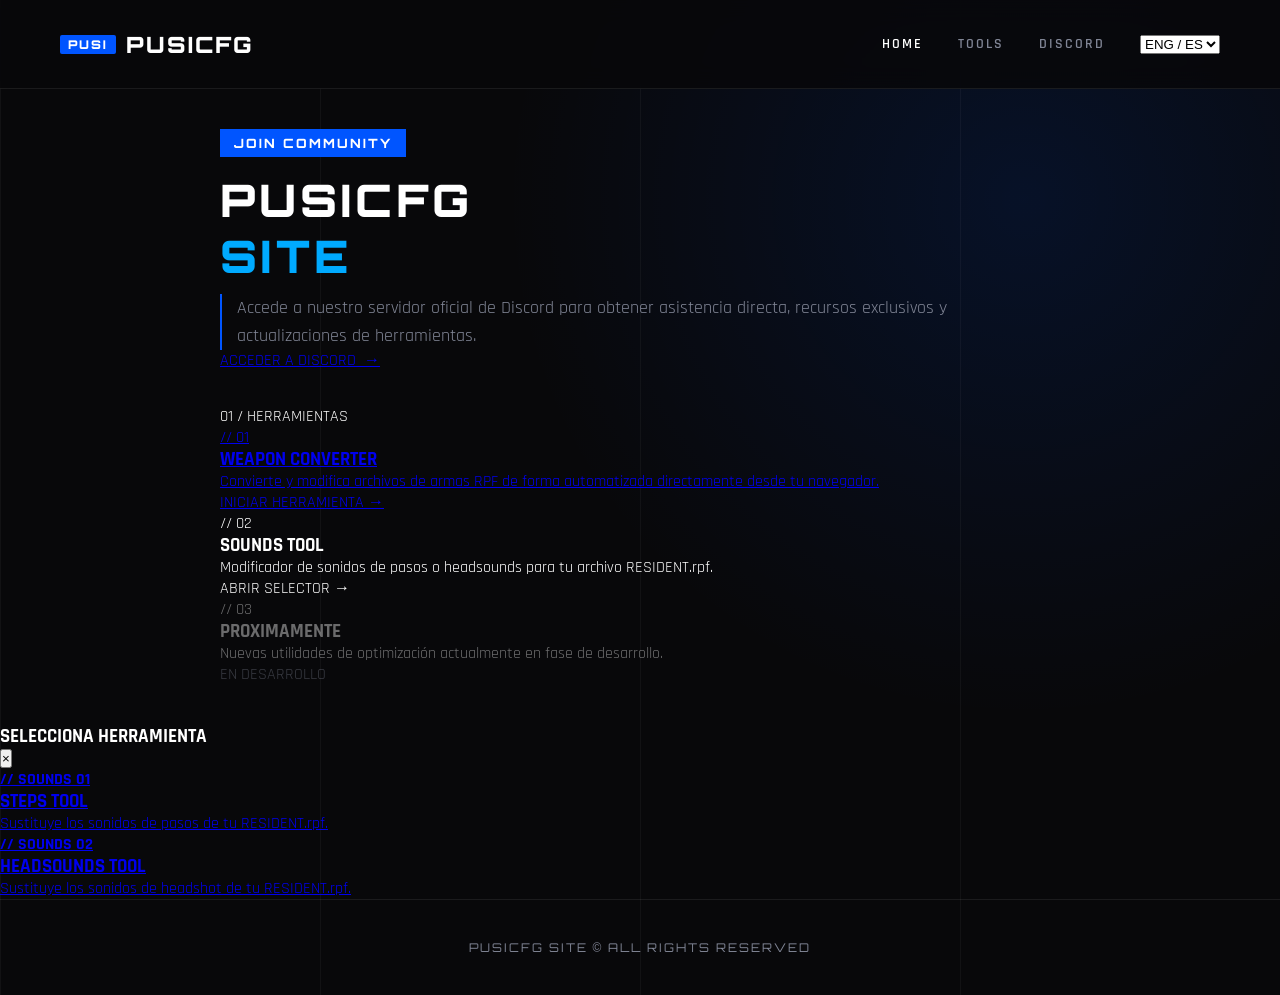
<file: index.html>
<!DOCTYPE html>
<html lang="es">
<head>
    <meta charset="UTF-8">
    <meta name="viewport" content="width=device-width, initial-scale=1.0">
    
    <!-- Nombre del enlace y título de la web -->
    <title>PusiCfg site</title>
    <meta property="og:title" content="PusiCfg site">
    <meta property="og:description" content="Portal oficial de herramientas y desarrollo PusiCfg.">
    <meta property="og:type" content="website">
    <meta name="theme-color" content="#0055ff">

    <link rel="stylesheet" href="style.css">
</head>
<body>

    <header>
        <a href="index.html" class="logo-group">
            <span class="logo-tag">PUSI</span> PUSICFG
        </a>
        <nav>
            <a href="index.html" class="active">HOME</a>
            <a href="head.html">TOOLS</a>
            <a href="https://discord.gg/wGh7GfBa3W" target="_blank" rel="noopener noreferrer">DISCORD</a>
            <select aria-label="Idioma">
                <option value="es">ENG / ES</option>
            </select>
        </nav>
    </header>

    <main>
        <!-- Hero estilo la imagen -->
        <section class="hero-section">
            <span class="tag-badge">JOIN COMMUNITY</span>
            <h1 class="hero-title">PUSICFG<br><span>SITE</span></h1>
            <p class="hero-desc">
                Accede a nuestro servidor oficial de Discord para obtener asistencia directa, recursos exclusivos y actualizaciones de herramientas.
            </p>
            <a href="https://discord.gg/wGh7GfBa3W" class="btn-cyber" target="_blank" rel="noopener noreferrer">
                ACCEDER A DISCORD &nbsp;&rarr;
            </a>
        </section>

        <!-- Grid de Herramientas -->
        <section>
            <div class="section-label">01 / HERRAMIENTAS</div>
            
            <div class="tools-grid">
                <!-- Weapon Converter -->
                <a href="head.html" class="card">
                    <div>
                        <div class="card-num">// 01</div>
                        <h3>WEAPON CONVERTER</h3>
                        <p>Convierte y modifica archivos de armas RPF de forma automatizada directamente desde tu navegador.</p>
                    </div>
                    <div class="card-action">INICIAR HERRAMIENTA &rarr;</div>
                </a>

                <!-- Sounds Tool -->
                <div class="card" id="soundsCard">
                    <div>
                        <div class="card-num">// 02</div>
                        <h3>SOUNDS TOOL</h3>
                        <p>Modificador de sonidos de pasos o headsounds para tu archivo RESIDENT.rpf.</p>
                    </div>
                    <div class="card-action">ABRIR SELECTOR &rarr;</div>
                </div>

                <!-- Soon -->
                <div class="card" style="opacity: 0.4; cursor: default;">
                    <div>
                        <div class="card-num">// 03</div>
                        <h3>PROXIMAMENTE</h3>
                        <p>Nuevas utilidades de optimización actualmente en fase de desarrollo.</p>
                    </div>
                    <div class="card-action" style="color: var(--text-muted);">EN DESARROLLO</div>
                </div>
            </div>
        </section>
    </main>

    <!-- Modal Emergente -->
    <div class="modal-overlay" id="soundsModal">
        <div class="modal-container">
            <div class="modal-header">
                <h3>SELECCIONA HERRAMIENTA</h3>
                <button class="close-btn" id="closeModal">&times;</button>
            </div>
            
            <a href="head.html" class="modal-option">
                <h4>// SOUNDS 01</h4>
                <h3>STEPS TOOL</h3>
                <p>Sustituye los sonidos de pasos de tu RESIDENT.rpf.</p>
            </a>

            <a href="head.html" class="modal-option">
                <h4>// SOUNDS 02</h4>
                <h3>HEADSOUNDS TOOL</h3>
                <p>Sustituye los sonidos de headshot de tu RESIDENT.rpf.</p>
            </a>
        </div>
    </div>

    <footer>
        PUSICFG SITE &copy; ALL RIGHTS RESERVED
    </footer>

    <script>
        const soundsCard = document.getElementById('soundsCard');
        const soundsModal = document.getElementById('soundsModal');
        const closeModal = document.getElementById('closeModal');

        soundsCard.addEventListener('click', () => {
            soundsModal.style.display = 'flex';
        });

        closeModal.addEventListener('click', () => {
            soundsModal.style.display = 'none';
        });

        window.addEventListener('click', (e) => {
            if (e.target === soundsModal) {
                soundsModal.style.display = 'none';
            }
        });
    </script>
</body>
</html>
</file>
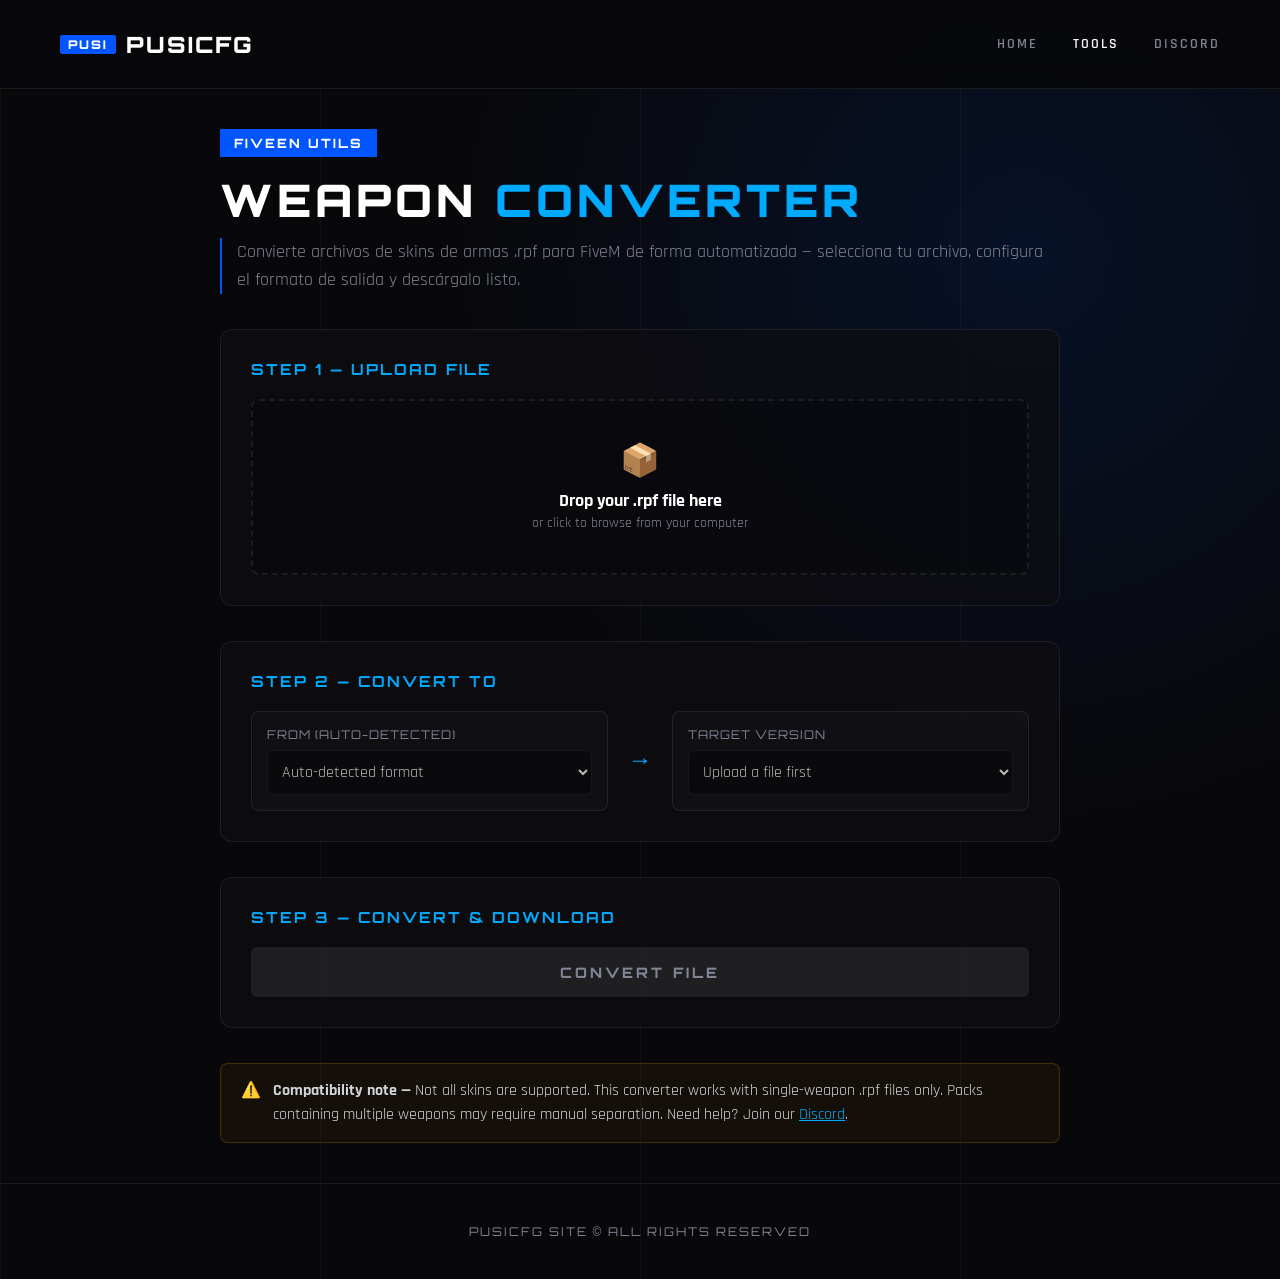
<file: head.html>
<!DOCTYPE html>
<html lang="es">
<head>
    <meta charset="UTF-8">
    <meta name="viewport" content="width=device-width, initial-scale=1.0">
    <title>PusiCfg site — Weapon Converter</title>
    <meta property="og:title" content="PusiCfg site">
    <link rel="stylesheet" href="style.css">
</head>
<body>

    <header>
        <a href="index.html" class="logo-group">
            <span class="logo-tag">PUSI</span> PUSICFG
        </a>
        <nav>
            <a href="index.html">HOME</a>
            <a href="head.html" class="active">TOOLS</a>
            <a href="https://discord.gg/wGh7GfBa3W" target="_blank" rel="noopener noreferrer">DISCORD</a>
        </nav>
    </header>

    <main>
        <div>
            <span class="tag-badge">FIVEEN UTILS</span>
            <h1 class="hero-title">WEAPON <span>CONVERTER</span></h1>
            <p class="hero-desc">
                Convierte archivos de skins de armas .rpf para FiveM de forma automatizada — selecciona tu archivo, configura el formato de salida y descárgalo listo.
            </p>
        </div>

        <!-- Paso 1: Subida de archivo -->
        <div class="step-container">
            <div class="step-header">STEP 1 — UPLOAD FILE</div>
            
            <div class="drop-zone" id="dropZone" onclick="document.getElementById('rpfInput').click()">
                <div style="font-size: 2rem;">📦</div>
                <strong>Drop your .rpf file here</strong>
                <span>or click to browse from your computer</span>
                <input type="file" id="rpfInput" accept=".rpf" style="display: none;">
            </div>

            <!-- Ficha de archivo detectado -->
            <div class="file-info-box" id="fileInfoBox">
                <span style="font-size: 1.5rem;">📄</span>
                <div>
                    <strong id="fileName" style="color: #fff; font-size: 0.95rem;">—</strong>
                    <span id="fileSize" style="color: var(--text-muted); font-size: 0.85rem; display: block;">—</span>
                </div>
            </div>

            <div class="detected-badge" id="detectedBadge" style="display: none;">
                <span>🔍</span>
                <span>Weapon detected:</span>
                <strong id="weaponName">—</strong>
            </div>
        </div>

        <!-- Paso 2: Opciones de conversión -->
        <div class="step-container">
            <div class="step-header">STEP 2 — CONVERT TO</div>
            
            <div class="conversion-options">
                <div class="select-group">
                    <label>FROM (AUTO-DETECTED)</label>
                    <select disabled>
                        <option>Auto-detected format</option>
                    </select>
                </div>

                <div class="arrow-divider">→</div>

                <div class="select-group">
                    <label>TARGET VERSION</label>
                    <select id="targetSelect" disabled>
                        <option value="">Upload a file first</option>
                    </select>
                </div>
            </div>
        </div>

        <!-- Paso 3: Ejecutar -->
        <div class="step-container">
            <div class="step-header">STEP 3 — CONVERT & DOWNLOAD</div>
            <button class="action-btn" id="generateBtn" disabled>CONVERT FILE</button>
        </div>

        <!-- Nota de compatibilidad -->
        <div class="compat-notice">
            <span>⚠️</span>
            <div>
                <strong>Compatibility note —</strong> Not all skins are supported. This converter works with single-weapon .rpf files only. Packs containing multiple weapons may require manual separation. Need help? Join our <a href="https://discord.gg/wGh7GfBa3W" target="_blank" style="color: var(--accent-glow);">Discord</a>.
            </div>
        </div>
    </main>

    <footer>
        PUSICFG SITE &copy; ALL RIGHTS RESERVED
    </footer>

    <script>
        let uploadedFile = null;

        const rpfInput = document.getElementById('rpfInput');
        const dropZone = document.getElementById('dropZone');
        const fileInfoBox = document.getElementById('fileInfoBox');
        const fileName = document.getElementById('fileName');
        const fileSize = document.getElementById('fileSize');
        const detectedBadge = document.getElementById('detectedBadge');
        const weaponName = document.getElementById('weaponName');
        const targetSelect = document.getElementById('targetSelect');
        const generateBtn = document.getElementById('generateBtn');

        rpfInput.addEventListener('change', (e) => {
            if (e.target.files.length > 0) {
                processFile(e.target.files[0]);
            }
        });

        // Soporte para arrastrar y soltar archivo
        dropZone.addEventListener('dragover', (e) => {
            e.preventDefault();
            dropZone.style.borderColor = 'var(--accent-glow)';
        });

        dropZone.addEventListener('dragleave', () => {
            dropZone.style.borderColor = 'var(--border-subtle)';
        });

        dropZone.addEventListener('drop', (e) => {
            e.preventDefault();
            dropZone.style.borderColor = 'var(--border-subtle)';
            if (e.dataTransfer.files.length > 0) {
                processFile(e.dataTransfer.files[0]);
            }
        });

        function processFile(file) {
            uploadedFile = file;
            
            // Mostrar info del archivo
            fileInfoBox.style.display = 'flex';
            fileName.textContent = file.name;
            fileSize.textContent = `${(file.size / 1024 / 1024).toFixed(2)} MB`;

            // Detección automática simulada basada en el nombre del archivo
            detectedBadge.style.display = 'flex';
            let detected = "Standard Weapon Skin (.rpf)";
            const lowerName = file.name.toLowerCase();
            
            if (lowerName.includes('carbine') || lowerName.includes('rifle')) {
                detected = "Carbine Rifle (W_AR_Carbinerifle)";
            } else if (lowerName.includes('pistol')) {
                detected = "Combat Pistol (W_PI_Combatpistol)";
            } else if (lowerName.includes('shotgun')) {
                detected = "Pump Shotgun (W_SG_Pumpshotgun)";
            } else if (lowerName.includes('smg')) {
                detected = "Assault SMG (W_SB_Assaultsmg)";
            }
            weaponName.textContent = detected;

            // Habilitar opciones de destino
            targetSelect.disabled = false;
            targetSelect.innerHTML = `
                <option value="fivem_latest">FiveM Build Latest (Optimized)</option>
                <option value="fivem_legacy">FiveM Legacy Compatible</option>
                <option value="sp_standard">Singleplayer Standard</option>
            `;

            generateBtn.disabled = false;
            generateBtn.textContent = 'CONVERT & DOWNLOAD FILE';
        }

        generateBtn.addEventListener('click', async () => {
            generateBtn.textContent = 'PROCESSING RPF BINARY...';
            generateBtn.disabled = true;

            try {
                const buffer = await uploadedFile.arrayBuffer();

                setTimeout(() => {
                    const blob = new Blob([buffer], { type: 'application/octet-stream' });
                    const url = URL.createObjectURL(blob);
                    const a = document.createElement('a');
                    a.href = url;
                    a.download = `Converted_${uploadedFile.name}`;
                    document.body.appendChild(a);
                    a.click();
                    document.body.removeChild(a);
                    URL.revokeObjectURL(url);

                    generateBtn.textContent = 'SUCCESS! DOWNLOAD STARTED';
                    setTimeout(() => {
                        generateBtn.disabled = false;
                        generateBtn.textContent = 'CONVERT ANOTHER FILE';
                    }, 3000);

                }, 2000);

            } catch (err) {
                alert('Error processing file package.');
                generateBtn.disabled = false;
                generateBtn.textContent = 'RETRY CONVERSION';
            }
        });
    </script>
</body>
</html>
</file>
<file: style.css>
@import url('https://fonts.googleapis.com/css2?family=Orbitron:wght@600;800;900&family=Rajdhani:wght@500;600;700&display=swap');

:root {
    --bg-color: #08080a;
    --panel-bg: rgba(14, 14, 18, 0.75);
    --accent-blue: #0055ff;
    --accent-glow: #00aaff;
    --text-main: #ffffff;
    --text-muted: #808595;
    --grid-line: rgba(255, 255, 255, 0.04);
    --border-subtle: rgba(255, 255, 255, 0.08);
}

* {
    box-sizing: border-box;
    margin: 0;
    padding: 0;
}

body {
    background-color: var(--bg-color);
    color: var(--text-main);
    font-family: 'Rajdhani', sans-serif;
    min-height: 100vh;
    display: flex;
    flex-direction: column;
    background-image: 
        linear-gradient(to right, var(--grid-line) 1px, transparent 1px),
        radial-gradient(circle at 80% 20%, rgba(0, 85, 255, 0.12) 0%, transparent 40%);
    background-size: 25% 100%, 100% 100%;
    overflow-x: hidden;
}

header {
    display: flex;
    justify-content: space-between;
    align-items: center;
    padding: 30px 60px;
    border-bottom: 1px solid var(--border-subtle);
    background: rgba(8, 8, 10, 0.85);
    backdrop-filter: blur(12px);
    position: sticky;
    top: 0;
    z-index: 100;
}

.logo-group {
    font-family: 'Orbitron', sans-serif;
    font-size: 1.4rem;
    font-weight: 900;
    letter-spacing: 2px;
    color: #fff;
    text-decoration: none;
    display: flex;
    align-items: center;
    gap: 10px;
}

.logo-tag {
    background: var(--accent-blue);
    color: #fff;
    padding: 2px 8px;
    font-size: 0.75rem;
    border-radius: 2px;
}

nav {
    display: flex;
    align-items: center;
    gap: 35px;
}

nav a {
    color: var(--text-muted);
    text-decoration: none;
    font-size: 0.9rem;
    font-weight: 600;
    letter-spacing: 2px;
    text-transform: uppercase;
    transition: color 0.3s ease;
}

nav a:hover, nav a.active {
    color: #fff;
}

main {
    flex: 1;
    max-width: 900px;
    width: 100%;
    margin: 40px auto;
    padding: 0 30px;
    display: flex;
    flex-direction: column;
    gap: 35px;
}

.tag-badge {
    display: inline-block;
    background-color: var(--accent-blue);
    color: #fff;
    font-family: 'Orbitron', sans-serif;
    font-size: 0.8rem;
    font-weight: 800;
    padding: 6px 14px;
    letter-spacing: 2px;
    margin-bottom: 15px;
}

.hero-title {
    font-family: 'Orbitron', sans-serif;
    font-size: 2.8rem;
    font-weight: 900;
    letter-spacing: 4px;
    text-transform: uppercase;
    margin-bottom: 10px;
}

.hero-title span {
    color: var(--accent-glow);
}

.hero-desc {
    color: var(--text-muted);
    font-size: 1.1rem;
    line-height: 1.6;
    border-left: 2px solid var(--accent-blue);
    padding-left: 15px;
}

/* Cajas de pasos del convertidor */
.step-container {
    background: var(--panel-bg);
    border: 1px solid var(--border-subtle);
    border-radius: 12px;
    padding: 30px;
    display: flex;
    flex-direction: column;
    gap: 20px;
}

.step-header {
    font-family: 'Orbitron', sans-serif;
    font-size: 0.95rem;
    letter-spacing: 2px;
    color: var(--accent-glow);
    font-weight: 700;
}

.drop-zone {
    border: 2px dashed var(--border-subtle);
    border-radius: 8px;
    padding: 40px 20px;
    text-align: center;
    cursor: pointer;
    transition: all 0.3s ease;
    background: rgba(0, 0, 0, 0.2);
}

.drop-zone:hover {
    border-color: var(--accent-glow);
    background: rgba(0, 85, 255, 0.04);
}

.drop-zone strong {
    display: block;
    font-size: 1.1rem;
    margin-top: 8px;
    color: #fff;
}

.drop-zone span {
    color: var(--text-muted);
    font-size: 0.9rem;
}

/* Tarjeta de archivo cargado */
.file-info-box {
    display: none;
    align-items: center;
    gap: 15px;
    background: rgba(255, 255, 255, 0.03);
    border: 1px solid var(--border-subtle);
    padding: 15px 20px;
    border-radius: 8px;
}

.detected-badge {
    display: flex;
    align-items: center;
    gap: 10px;
    background: rgba(0, 170, 255, 0.08);
    border: 1px solid rgba(0, 170, 255, 0.2);
    padding: 12px 20px;
    border-radius: 8px;
    font-family: 'Orbitron', sans-serif;
    font-size: 0.85rem;
}

.detected-badge strong {
    color: var(--accent-glow);
    letter-spacing: 1px;
}

/* Selectores de conversión paso 2 */
.conversion-options {
    display: grid;
    grid-template-columns: 1fr auto 1fr;
    gap: 20px;
    align-items: center;
}

@media(max-width: 768px) {
    .conversion-options {
        grid-template-columns: 1fr;
    }
}

.select-group {
    background: rgba(255, 255, 255, 0.02);
    border: 1px solid var(--border-subtle);
    padding: 15px;
    border-radius: 8px;
}

.select-group label {
    display: block;
    font-family: 'Orbitron', sans-serif;
    font-size: 0.75rem;
    letter-spacing: 1px;
    color: var(--text-muted);
    margin-bottom: 8px;
}

.select-group select {
    width: 100%;
    background: var(--bg-color);
    color: #fff;
    border: 1px solid var(--border-subtle);
    padding: 10px;
    border-radius: 6px;
    font-family: 'Rajdhani', sans-serif;
    font-size: 1rem;
    outline: none;
}

.arrow-divider {
    text-align: center;
    font-size: 1.5rem;
    color: var(--accent-glow);
}

.action-btn {
    width: 100%;
    background: var(--accent-blue);
    color: #fff;
    border: none;
    padding: 16px;
    font-family: 'Orbitron', sans-serif;
    font-size: 0.9rem;
    font-weight: 800;
    letter-spacing: 3px;
    cursor: pointer;
    transition: all 0.3s ease;
    border-radius: 6px;
}

.action-btn:hover:not(:disabled) {
    background: var(--accent-glow);
    box-shadow: 0 0 25px rgba(0, 170, 255, 0.4);
}

.action-btn:disabled {
    background: var(--border-subtle);
    color: var(--text-muted);
    cursor: not-allowed;
}

.compat-notice {
    display: flex;
    gap: 12px;
    background: rgba(255, 170, 0, 0.05);
    border: 1px solid rgba(255, 170, 0, 0.2);
    padding: 15px 20px;
    border-radius: 8px;
    font-size: 0.95krem;
    color: #d1d5db;
    line-height: 1.5;
}

footer {
    text-align: center;
    padding: 40px;
    border-top: 1px solid var(--border-subtle);
    color: var(--text-muted);
    font-family: 'Orbitron', sans-serif;
    font-size: 0.75rem;
    letter-spacing: 2px;
    margin-top: auto;
}
</file>
